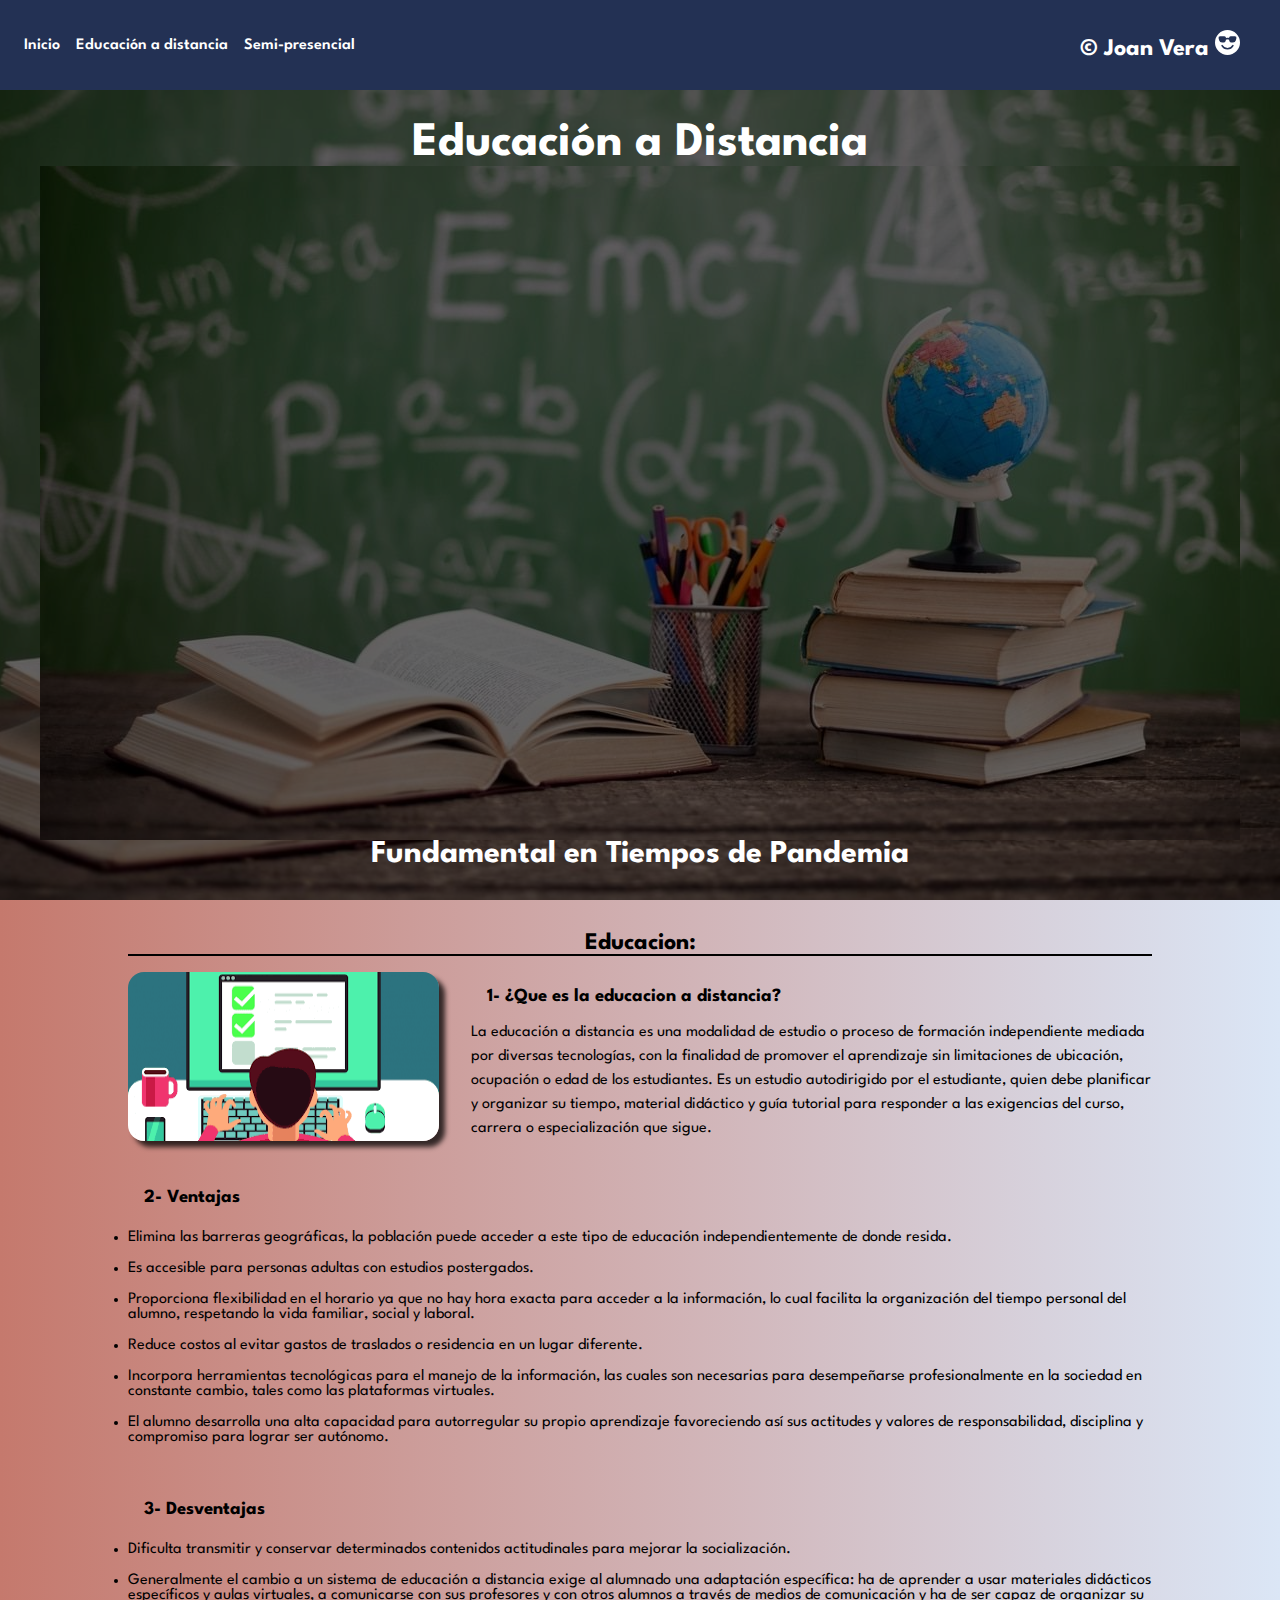
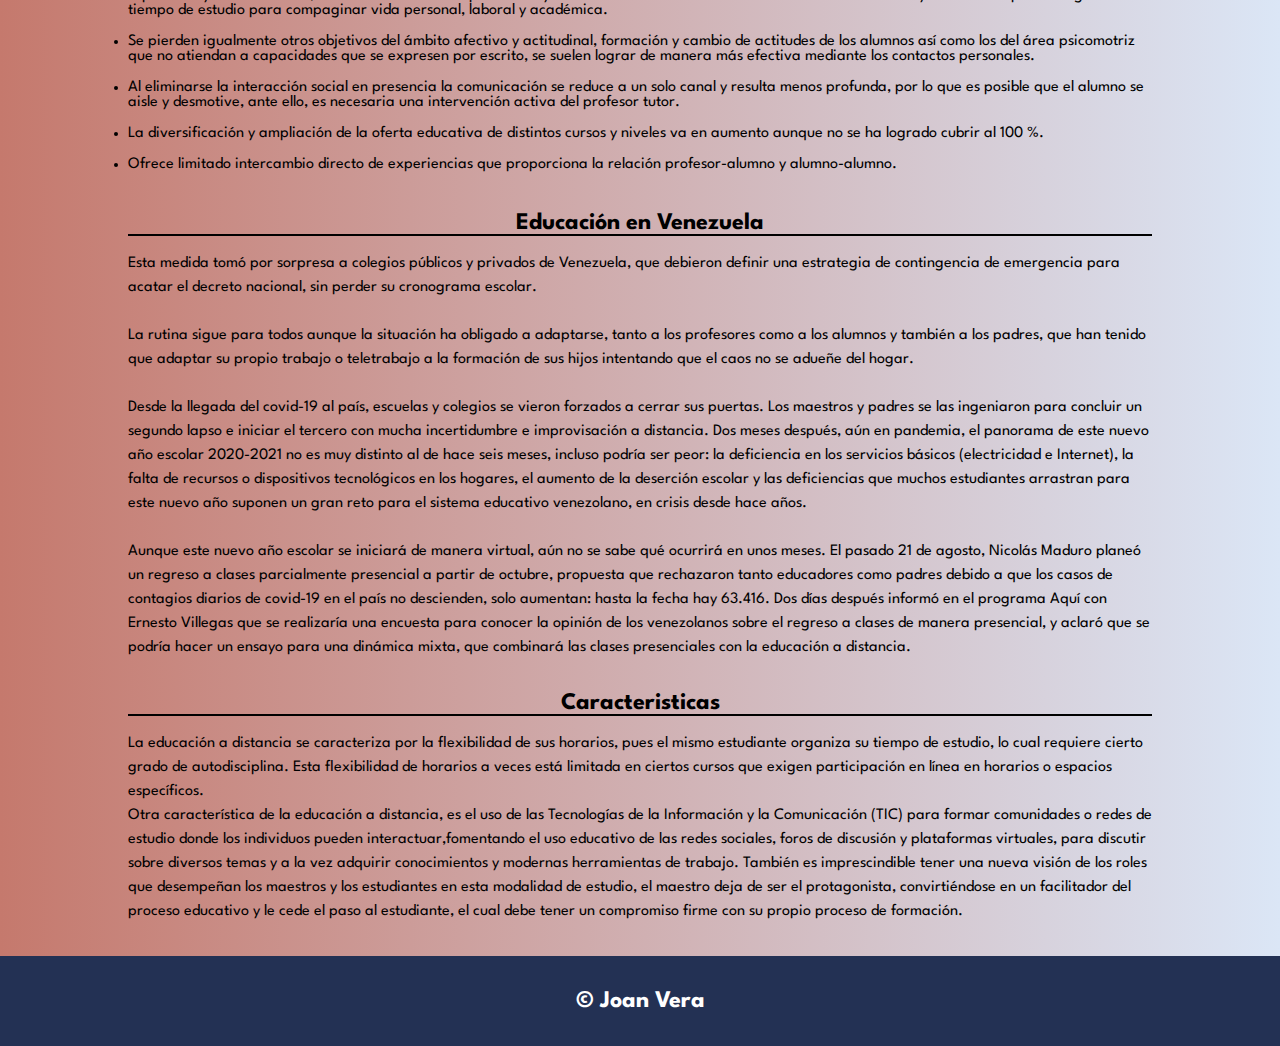
<file: index.html>
<!DOCTYPE html>
<html lang="es">
  <head>
    <meta charset="utf-8" />
    <meta name="viewport" content="width=device-width, initial-scale=1" />
    <title>Educación</title>
		<link href="https://fonts.googleapis.com/css2?family=Spartan:wght@400;600&display=swap" rel="stylesheet">

    <link rel="stylesheet" type="text/css" href="CSS/estilos.css" />
    <link rel="shortcut icon" href="IMG/icono.png" type="image/x-icon" />
  </head>
  <body>
		<div class="container">
			<header class="header">
				<nav class="navbar">
					<a href="index.html">Inicio</a>
					<a href="index.html">Educación a distancia</a>
					<a href="semi.html">Semi-presencial</a>
				</nav>
				<h2 class="titulo-final">&copy; Joan Vera 
					<span><svg xmlns="http://www.w3.org/2000/svg" width="25" height="25" fill="currentColor" class="bi bi-emoji-sunglasses-fill" viewBox="0 0 16 16">
						<path d="M8 16A8 8 0 1 0 8 0a8 8 0 0 0 0 16zM2.31 5.243A1 1 0 0 1 3.28 4H6a1 1 0 0 1 1 1v.116A4.22 4.22 0 0 1 8 5c.35 0 .69.04 1 .116V5a1 1 0 0 1 1-1h2.72a1 1 0 0 1 .97 1.243l-.311 1.242A2 2 0 0 1 11.439 8H11a2 2 0 0 1-1.994-1.839A2.99 2.99 0 0 0 8 6c-.393 0-.74.064-1.006.161A2 2 0 0 1 5 8h-.438a2 2 0 0 1-1.94-1.515L2.31 5.243zM4.969 9.75A3.498 3.498 0 0 0 8 11.5a3.498 3.498 0 0 0 3.032-1.75.5.5 0 1 1 .866.5A4.498 4.498 0 0 1 8 12.5a4.498 4.498 0 0 1-3.898-2.25.5.5 0 0 1 .866-.5z"/>
					</svg></span>
				</h2>
			</header>

				<section class="banner">
					<h1>Educación a Distancia</h1>
					<img src="IMG/Portada.jpg" alt="">
					<h2>Fundamental en Tiempos de Pandemia</h2>

				</section>
			
			<main class="content-articles">
				<section>
					<h2 class="titulo">Educacion:</h2>
					<div class="contenedor-educacion">
						<img src="IMG/imagen1.png" class="imagen-educacion" />
						<div class="contenido-textos">
							<h3>1- ¿Que es la educacion a distancia?</h3>
							<p>
								La educación a distancia es una modalidad de estudio o proceso de
								formación independiente mediada por diversas tecnologías, con la
								finalidad de promover el aprendizaje sin limitaciones de
								ubicación, ocupación o edad de los estudiantes. Es un estudio
								autodirigido por el estudiante, quien debe planificar y organizar
								su tiempo, material didáctico y guía tutorial para responder a las
								exigencias del curso, carrera o especialización que sigue.
							</p>
						</div>
					</div>
				</section>

				<section>
					<h3>2- Ventajas</h3>
					<div class="contenedor-lista-ventajas">
						<ul>
							<li>
								Elimina las barreras geográficas, la población puede acceder a
								este tipo de educación independientemente de donde resida.
							</li>
							<li>
								Es accesible para personas adultas con estudios postergados.
							</li>
							<li>
								Proporciona flexibilidad en el horario ya que no hay hora
								exacta para acceder a la información, lo cual facilita la
								organización del tiempo personal del alumno, respetando la
								vida familiar, social y laboral.
							</li>
							<li>
								Reduce costos al evitar gastos de traslados o residencia en un
								lugar diferente.
							</li>
							<li>
								Incorpora herramientas tecnológicas para el manejo de la
								información, las cuales son necesarias para desempeñarse
								profesionalmente en la sociedad en constante cambio, tales
								como las plataformas virtuales.
							</li>
							<li>
								El alumno desarrolla una alta capacidad para autorregular su
								propio aprendizaje favoreciendo así sus actitudes y valores de
								responsabilidad, disciplina y compromiso para lograr ser
								autónomo.
							</li>
						</ul>
					</div>
				</section>

				<section>
					<h3>3- Desventajas</h3>
					<div class="contenedor-lista-desventajas">
						<ul>
							<li>
								Dificulta transmitir y conservar determinados contenidos
								actitudinales para mejorar la socialización.
							</li>
							<li>
								Generalmente el cambio a un sistema de educación a distancia
								exige al alumnado una adaptación específica: ha de aprender a
								usar materiales didácticos específicos y aulas virtuales, a
								comunicarse con sus profesores y con otros alumnos a través de
								medios de comunicación y ha de ser capaz de organizar su
								tiempo de estudio para compaginar vida personal, laboral y
								académica.
							</li>
							<li>
								Se pierden igualmente otros objetivos del ámbito afectivo y
								actitudinal, formación y cambio de actitudes de los alumnos
								así como los del área psicomotriz que no atiendan a
								capacidades que se expresen por escrito, se suelen lograr de
								manera más efectiva mediante los contactos personales.
							</li>
							<li>
								Al eliminarse la interacción social en presencia la
								comunicación se reduce a un solo canal y resulta menos
								profunda, por lo que es posible que el alumno se aisle y
								desmotive, ante ello, es necesaria una intervención activa del
								profesor tutor.
							</li>
							<li>
								La diversificación y ampliación de la oferta educativa de
								distintos cursos y niveles va en aumento aunque no se ha
								logrado cubrir al 100 %.
							</li>
							<li>
								Ofrece limitado intercambio directo de experiencias que
								proporciona la relación profesor-alumno y alumno-alumno.
							</li>
						</ul>
					</div>
				</section>

				<section>
					<h2 class="titulo">Educación en Venezuela</h2>
					<p>
						Esta medida tomó por sorpresa a colegios públicos y privados
						de Venezuela, que debieron definir una estrategia de
						contingencia de emergencia para acatar el decreto nacional,
						sin perder su cronograma escolar.<br /> <br />
						La rutina sigue para todos aunque la situación ha obligado a
						adaptarse, tanto a los profesores como a los alumnos y también
						a los padres, que han tenido que adaptar su propio trabajo o
						teletrabajo a la formación de sus hijos intentando que el caos
						no se adueñe del hogar. <br /><br />
						Desde la llegada del covid-19 al país, escuelas y colegios se
						vieron forzados a cerrar sus puertas. Los maestros y padres se
						las ingeniaron para concluir un segundo lapso e iniciar el
						tercero con mucha incertidumbre e improvisación a distancia.
						Dos meses después, aún en pandemia, el panorama de este nuevo
						año escolar 2020-2021 no es muy distinto al de hace seis
						meses, incluso podría ser peor: la deficiencia en los
						servicios básicos (electricidad e Internet), la falta de
						recursos o dispositivos tecnológicos en los hogares, el
						aumento de la deserción escolar y las deficiencias que muchos
						estudiantes arrastran para este nuevo año suponen un gran reto
						para el sistema educativo venezolano, en crisis desde hace
						años.<br /><br />
						Aunque este nuevo año escolar se iniciará de manera virtual,
						aún no se sabe qué ocurrirá en unos meses. El pasado 21 de
						agosto, Nicolás Maduro planeó un regreso a clases parcialmente
						presencial a partir de octubre, propuesta que rechazaron tanto
						educadores como padres debido a que los casos de contagios
						diarios de covid-19 en el país no descienden, solo aumentan:
						hasta la fecha hay 63.416. Dos días después informó en el
						programa Aquí con Ernesto Villegas que se realizaría una
						encuesta para conocer la opinión de los venezolanos sobre el
						regreso a clases de manera presencial, y aclaró que se podría
						hacer un ensayo para una dinámica mixta, que combinará las
						clases presenciales con la educación a distancia.
					</p>
				</section>

				<section>
					<h2 class="titulo">Caracteristicas</h2>
					<p>
						La educación a distancia se caracteriza por la flexibilidad de
						sus horarios, pues el mismo estudiante organiza su tiempo de
						estudio, lo cual requiere cierto grado de autodisciplina. Esta
						flexibilidad de horarios a veces está limitada en ciertos cursos
						que exigen participación en línea en horarios o espacios
						específicos. <br />
						Otra característica de la educación a distancia, es el uso de
						las Tecnologías de la Información y la Comunicación (TIC) para
						formar comunidades o redes de estudio donde los individuos
						pueden interactuar,fomentando el uso educativo de las redes
						sociales, foros de discusión y plataformas virtuales, para
						discutir sobre diversos temas y a la vez adquirir conocimientos
						y modernas herramientas de trabajo. También es imprescindible
						tener una nueva visión de los roles que desempeñan los maestros
						y los estudiantes en esta modalidad de estudio, el maestro deja
						de ser el protagonista, convirtiéndose en un facilitador del
						proceso educativo y le cede el paso al estudiante, el cual debe
						tener un compromiso firme con su propio proceso de formación.
						<br />
					</p>
				</section>
			</main>
		</div>
    <main>

			<footer>
				<h2 class="titulo-final">&copy; Joan Vera</h2>
			</footer>
  </body>
</html>
</file>
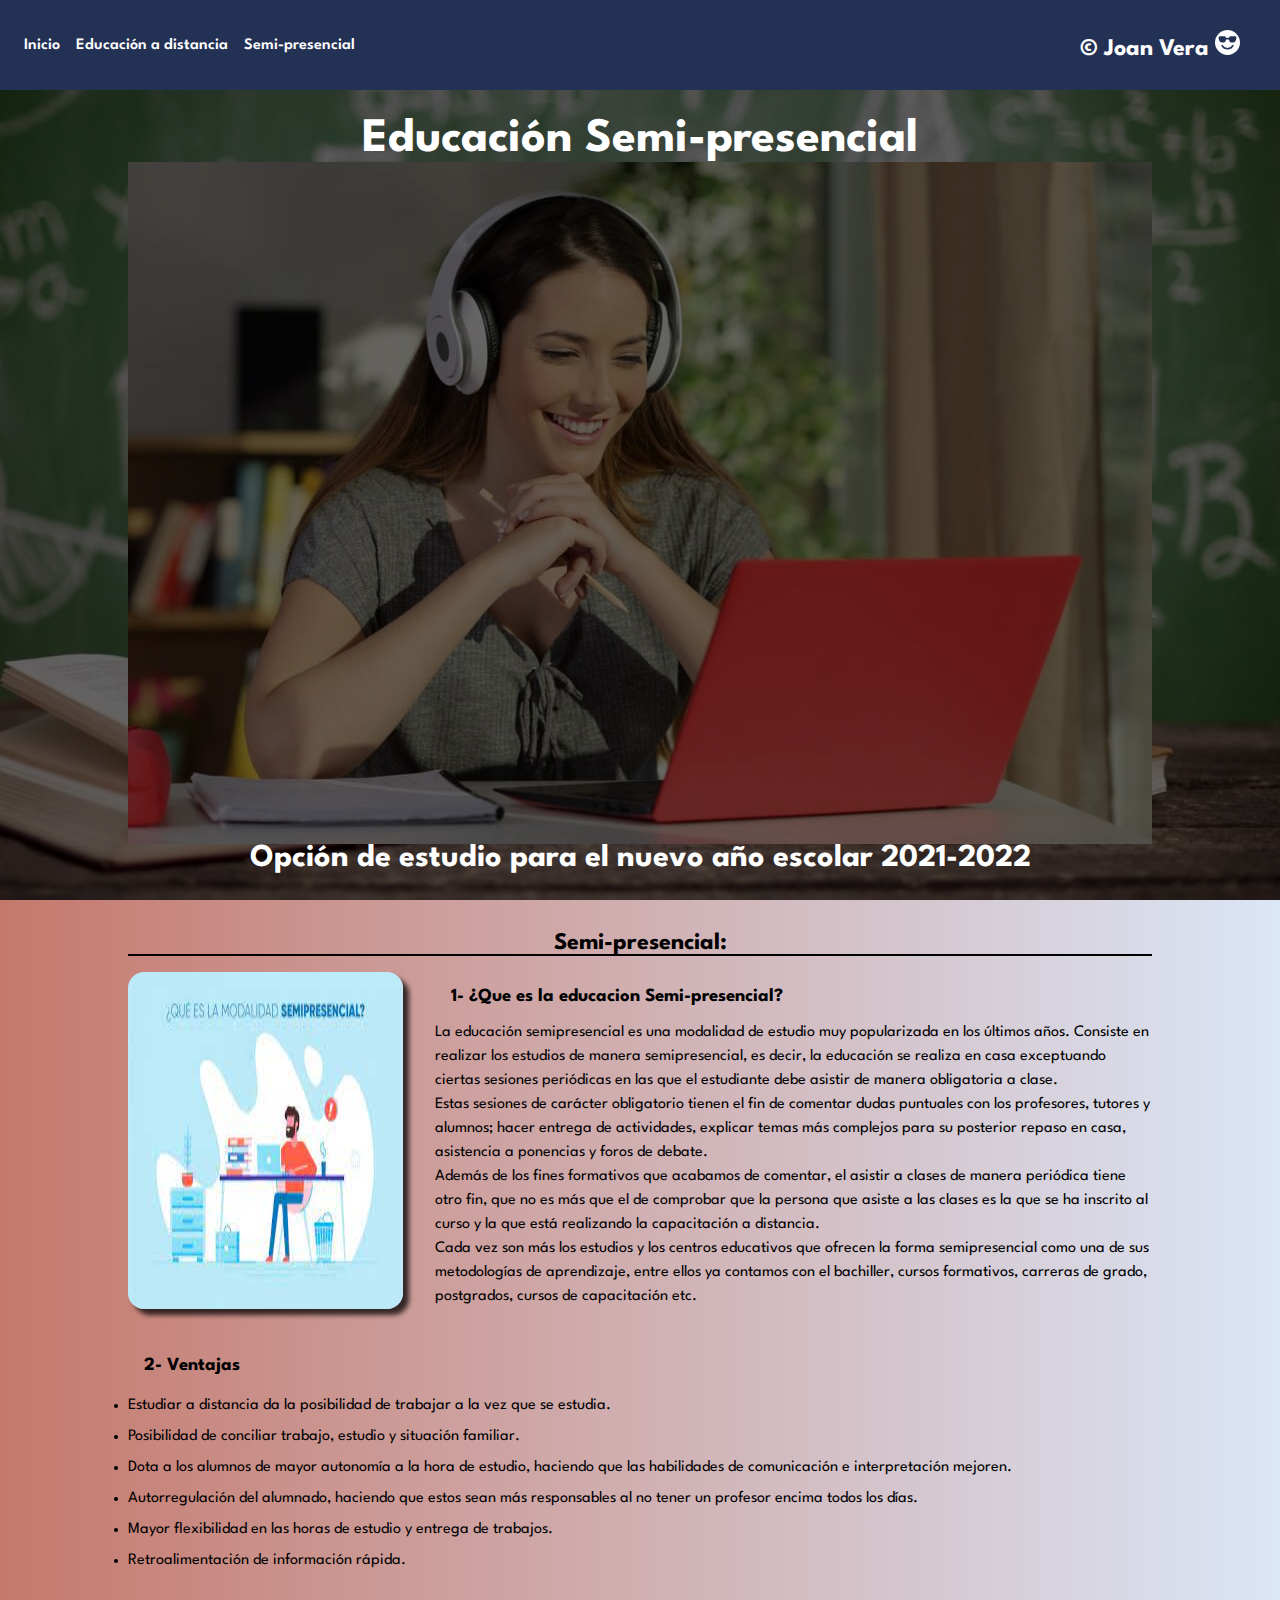
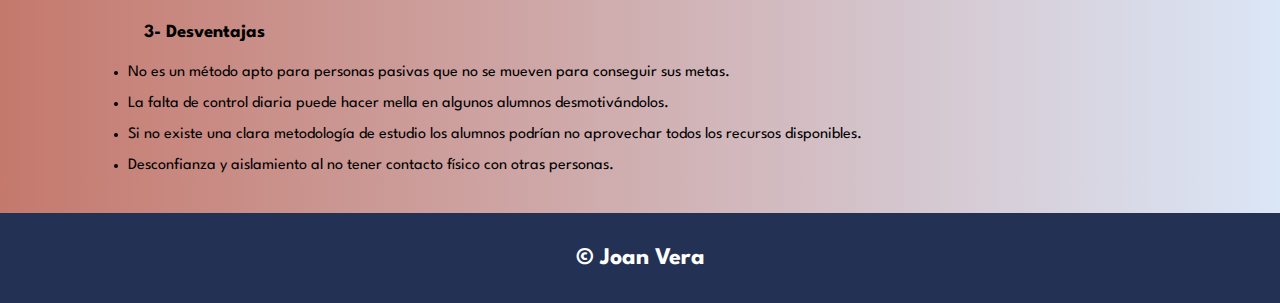
<file: semi.html>
<!DOCTYPE html>
<html lang="es">
  <head>
    <meta charset="utf-8" />
    <meta name="viewport" content="width=device-width, initial-scale=1" />
    <title>Educación</title>
		<link href="https://fonts.googleapis.com/css2?family=Spartan:wght@400;600&display=swap" rel="stylesheet">

    <link rel="stylesheet" type="text/css" href="CSS/estilos.css" />
    <link rel="shortcut icon" href="IMG/icono.png" type="image/x-icon" />
  </head>
  <body>
		<div class="container">
			<header class="header">
				<nav class="navbar">
					<a href="index.html">Inicio</a>
					<a href="index.html">Educación a distancia</a>
					<a href="semi.html">Semi-presencial</a>
				</nav>
				<h2 class="titulo-final">&copy; Joan Vera 
					<span><svg xmlns="http://www.w3.org/2000/svg" width="25" height="25" fill="currentColor" class="bi bi-emoji-sunglasses-fill" viewBox="0 0 16 16">
						<path d="M8 16A8 8 0 1 0 8 0a8 8 0 0 0 0 16zM2.31 5.243A1 1 0 0 1 3.28 4H6a1 1 0 0 1 1 1v.116A4.22 4.22 0 0 1 8 5c.35 0 .69.04 1 .116V5a1 1 0 0 1 1-1h2.72a1 1 0 0 1 .97 1.243l-.311 1.242A2 2 0 0 1 11.439 8H11a2 2 0 0 1-1.994-1.839A2.99 2.99 0 0 0 8 6c-.393 0-.74.064-1.006.161A2 2 0 0 1 5 8h-.438a2 2 0 0 1-1.94-1.515L2.31 5.243zM4.969 9.75A3.498 3.498 0 0 0 8 11.5a3.498 3.498 0 0 0 3.032-1.75.5.5 0 1 1 .866.5A4.498 4.498 0 0 1 8 12.5a4.498 4.498 0 0 1-3.898-2.25.5.5 0 0 1 .866-.5z"/>
					</svg></span>
				</h2>
			</header>

				<section class="banner">
					<h1>Educación Semi-presencial</h1>
					<img src="IMG/semipor.jpg">
					<h2>Opción de estudio para el nuevo año escolar 2021-2022</h2>
				</section>
			
			<main class="content-articles">
				<section>
					<h2 class="titulo">Semi-presencial:</h2>
					<div class="contenedor-educacion">
						<img src="IMG/semi.jpg" class="imagen-educacion" />
						<div class="contenido-textos">
							<h3>1- ¿Que es la educacion Semi-presencial?</h3>
							<p>
								La educación semipresencial es una modalidad de estudio muy popularizada en los últimos años.

								Consiste en realizar los estudios de manera semipresencial, es decir, la educación se realiza en casa exceptuando ciertas sesiones periódicas en las que el estudiante debe asistir de manera obligatoria a clase. <br>

								Estas sesiones de carácter obligatorio tienen el fin de comentar dudas puntuales con los profesores, tutores y alumnos; hacer entrega de actividades, explicar temas más complejos para su posterior repaso en casa, asistencia a ponencias y foros de debate. <br>

								Además de los fines formativos que acabamos de comentar, el asistir a clases de manera periódica tiene otro fin, que no es más que el de comprobar que la persona que asiste a las clases es la que se ha inscrito al curso y la que está realizando la capacitación a distancia. <br>

								Cada vez son más los estudios y los centros educativos que ofrecen la forma semipresencial como una de sus metodologías de aprendizaje, entre ellos ya contamos con el bachiller, cursos formativos, carreras de grado, postgrados, cursos de capacitación etc. <br>
						</div>
					</div>
				</section>

				<section>
					<h3>2- Ventajas</h3>
					<div class="contenedor-lista-ventajas">
						<ul>
							<li>
								Estudiar a distancia da la posibilidad de trabajar a la vez que se estudia.
							</li>
							<li>
								Posibilidad de conciliar trabajo, estudio y situación familiar.
							</li>
							<li>
								Dota a los alumnos de mayor autonomía a la hora de estudio, haciendo que las habilidades de comunicación e interpretación mejoren.
							</li>
							<li>
								Autorregulación del alumnado, haciendo que estos sean más responsables al no tener un profesor encima todos los días.
							</li>
							<li>
								Mayor flexibilidad en las horas de estudio y entrega de trabajos.
							</li>
							<li>
								Retroalimentación de información rápida.
							</li>
						</ul>
					</div>
				</section>

				<section>
					<h3>3- Desventajas</h3>
					<div class="contenedor-lista-desventajas">
						<ul>
							<li>
								No es un método apto para personas pasivas que no se mueven para conseguir sus metas.
							</li>
							<li>
								La falta de control diaria puede hacer mella en algunos alumnos desmotivándolos.
							</li>
							<li>
								Si no existe una clara metodología de estudio los alumnos podrían no aprovechar todos los recursos disponibles.
							</li>
							<li>
								Desconfianza y aislamiento al no tener contacto físico con otras personas.
							</li>
						</ul>
					</div>
				</section>
			</main>
		</div>
	<footer>
		<h2 class="titulo-final">&copy; Joan Vera</h2>
	</footer>
</body>
</html>
</file>
<file: CSS/estilos.css>
*{
	margin: 0;
	padding: 0;
	box-sizing: border-box;
}

body{
	font-family: 'Spartan', sans-serif;
	background-color: rgb(245, 245, 243);
	background: #DBE6F6;  /* fallback for old browsers */
background: -webkit-linear-gradient(to right, #C5796D, #DBE6F6);  /* Chrome 10-25, Safari 5.1-6 */
background: linear-gradient(to right, #C5796D, #DBE6F6); /* W3C, IE 10+/ Edge, Firefox 16+, Chrome 26+, Opera 12+, Safari 7+ */


}

p{
	line-height: 1.5rem;
}


.header{
	display: flex;
	justify-content: space-between;
	align-items: center;
	width: 100%;
	height: 10vh;
	padding: 0.5rem;
	background-color: #233154;
}

.header h2{
	color: white;
	margin-right: 2rem;
}

.navbar{
	padding: 1rem;
	display: flex;
	
}

.navbar a{
	color: white;
	text-decoration: none;
	margin-right: 1rem;
	font-weight: 600;
}

.navbar a:hover{
	color: rgba(197, 197, 197, 0.933);
}


.banner{
	width: 100%;
	height: 90vh;
	background-image: url('/IMG/Portada.jpg');
	background-repeat: no-repeat;
	background-size: cover;
	background-attachment: scroll;
	background-position: bottom right;
	position: relative;

	display: flex;
	justify-content: center;
	align-items: center;
	flex-direction: column;
}

.banner h1{
	font-size: 3rem;
	color: #fff;
	position: relative;
	text-align: center;
}

.banner h2{
	font-size: 2rem;
	color: #fff;
	position: relative;
	text-align: center;
}

.banner::before{
	content:'';
	position: absolute;
        top: 0;
	bottom: 0;
	left: 0;
	right: 0;
	background-color: rgba(0,0,0,0.6);
}

.content-articles{
	width: 80vw;
	margin: 2rem auto 0 auto;
}

.titulo{
	text-align: center;
	border-bottom: solid 2px black;
}

.content-articles h2{
	margin-bottom: 1rem;
}

.imagen-educacion{
	margin-right: 2rem;
	border-radius: 1rem;
	box-shadow: 6px 6px 5px 0px rgba(0,0,0,0.75);
}

.contenedor-educacion{
	display: flex;
}

section{
	margin-bottom: 2rem;
	
}

section h3{
	padding: 1rem;
}

section li{
	padding: 00.5rem 0;
}

footer{
	width: 100%;
	height: 10vh;
	display: flex;
	justify-content: center;
	align-items: center;
	background-color: #233154;
	color: white;
}
</file>
